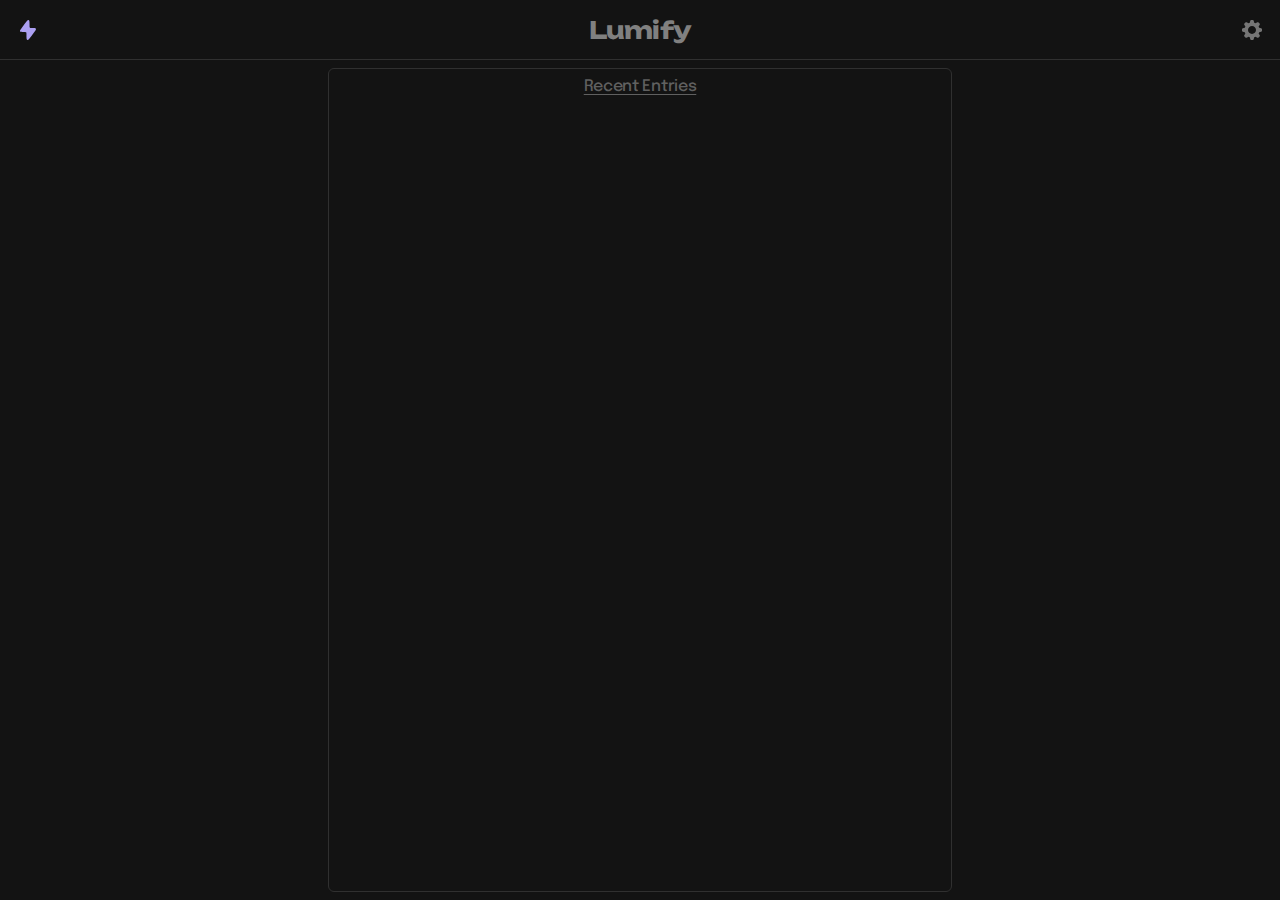
<file: src/interface/index.html>
<!DOCTYPE html>
<html lang="en">
	<head>
		<meta charset="UTF-8" />
		<meta name="viewport" content="width=device-width, initial-scale=1.0" />
		<link rel="preconnect" href="https://fonts.googleapis.com" />
		<link rel="preconnect" href="https://fonts.gstatic.com" crossorigin />
		<link
			href="https://fonts.googleapis.com/css2?family=Epilogue:ital,wght@0,100..900;1,100..900&family=Poppins:ital,wght@0,100;0,200;0,300;0,400;0,500;0,600;0,700;0,800;0,900;1,100;1,200;1,300;1,400;1,500;1,600;1,700;1,800;1,900&family=Unbounded:wght@200..900&display=swap"
			rel="stylesheet"
		/>
		<link rel="stylesheet" href="/src/interface/index.css" />
		<title>Lumify - Dashboard</title>
	</head>
	<body>
		<div id="root" class="root">
			<header class="header">
				<nav class="header__nav">
					<img class="header__logo" src="/src/assets/lumify.svg" alt="lumify" />
					<h1 class="header__title">Lumify</h1>
					<img
						class="header__settings"
						src="/src/assets/settings.svg"
						alt="settings"
					/>
				</nav>
			</header>
			<main class="main">
				<section class="dashboard">
					<h3 class="dashboard__title">Recent Entries</h3>
					<div class="dashboard__fields"></div>
				</section>
			</main>
			<div id="modal" class="modal">
				<div class="modal__content">
					<h3 class="modal__header">Edit Field Value</h3>
					<div class="modal__input__container">
						<input
							class="modal__input"
							type="text"
							id="edit-field-name"
							placeholder="Field Name"
						/>
						<input
							class="modal__input"
							type="text"
							id="edit-field-value"
							placeholder="Value"
						/>
					</div>
					<img class="modal__save" src="/src/assets/save.svg" alt="save" />
				</div>
			</div>
		</div>
		<script src="/src/interface/index.js"></script>
	</body>
</html>
</file>
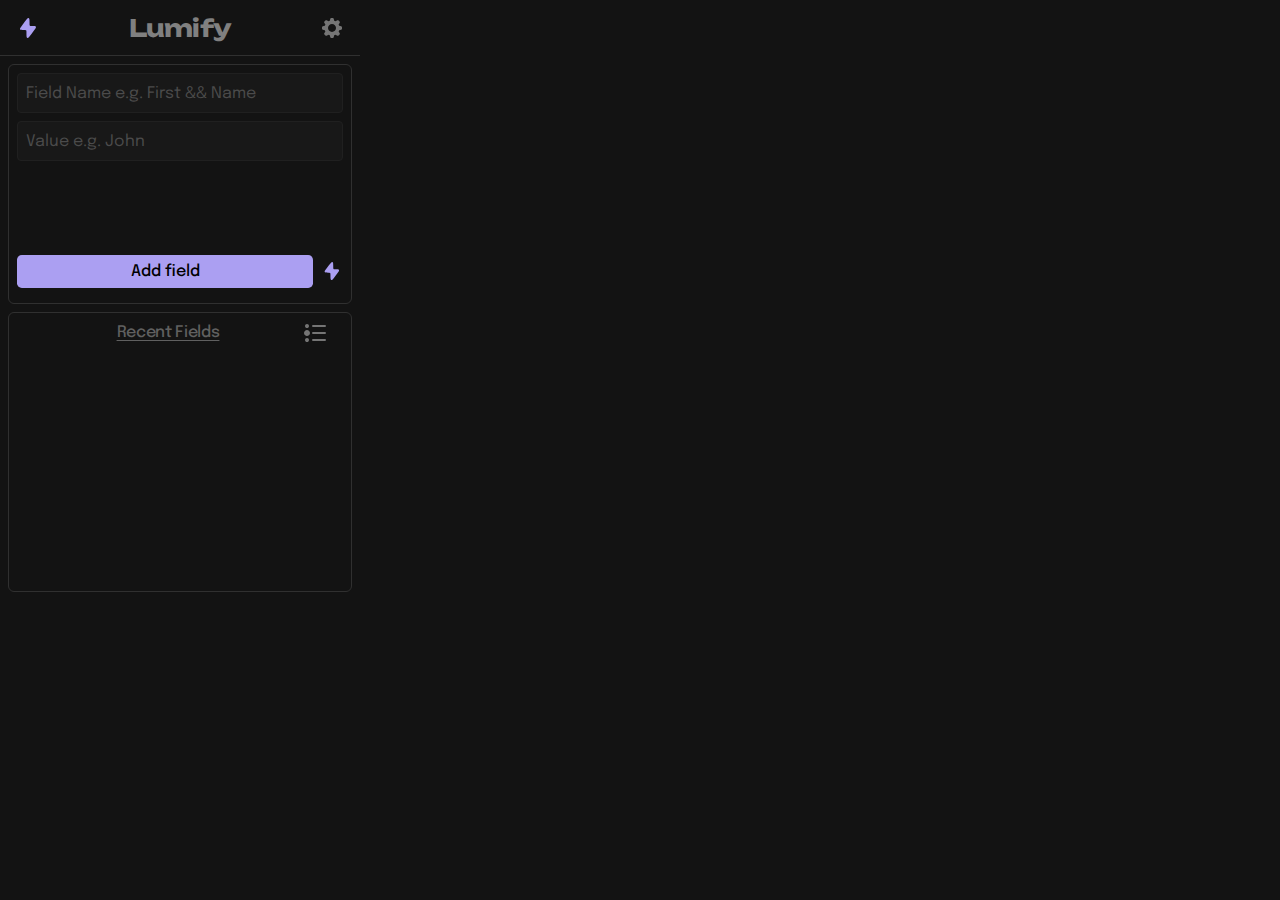
<file: src/popup/index.html>
<!DOCTYPE html>
<html lang="en">
	<head>
		<meta charset="UTF-8" />
		<meta name="viewport" content="width=device-width, initial-scale=1.0" />
		<link rel="preconnect" href="https://fonts.googleapis.com" />
		<link rel="preconnect" href="https://fonts.gstatic.com" crossorigin />
		<link
			href="https://fonts.googleapis.com/css2?family=Epilogue:ital,wght@0,100..900;1,100..900&family=Poppins:ital,wght@0,100;0,200;0,300;0,400;0,500;0,600;0,700;0,800;0,900;1,100;1,200;1,300;1,400;1,500;1,600;1,700;1,800;1,900&family=Unbounded:wght@200..900&display=swap"
			rel="stylesheet"
		/>
		<link rel="stylesheet" href="/src/popup/index.css" />
		<title>Lumify</title>
	</head>
	<body>
		<div id="root" class="root">
			<header class="header">
				<nav class="header__nav">
					<img class="header__logo" src="/src/assets/lumify.svg" alt="lumify" />
					<h1 class="header__title">Lumify</h1>
					<img
						class="header__settings"
						src="/src/assets/settings.svg"
						alt="settings"
					/>
				</nav>
			</header>
			<main class="main">
				<section class="add">
					<form id="add-data-form" class="add__form">
						<div class="add__form__fields">
							<input
								id="field-name"
								name="field-name"
								class="add__input"
								type="text"
								autocomplete="off"
								placeholder="Field Name e.g. First && Name "
							/>
							<input
								id="field-value"
								name="field-value"
								class="add__input"
								type="text"
								autocomplete="off"
								placeholder="Value e.g. John"
							/>
						</div>
						<div class="add__button__container">
							<button id="add-button" type="submit" class="add__button">
								Add field
							</button>
							<svg
								id="add-lumify"
								class="add__lumify"
								width="24"
								height="24"
								viewBox="0 0 24 24"
								xmlns="http://www.w3.org/2000/svg"
							>
								<path
									d="M5.67011 9.91398L8.73211 5.77098C10.7111 3.09298 11.7011 1.75398 12.6241 2.03698C13.5471 2.31998 13.5471 3.96198 13.5471 7.24698V7.55698C13.5471 8.74198 13.5471 9.33398 13.9261 9.70498L13.9461 9.72498C14.3331 10.088 14.9491 10.088 16.1821 10.088C18.4021 10.088 19.5111 10.088 19.8861 10.761L19.9041 10.795C20.2581 11.478 19.6151 12.348 18.3301 14.085L15.2681 18.229C13.2881 20.907 12.2991 22.246 11.3761 21.963C10.4531 21.68 10.4531 20.038 10.4531 16.753V16.443C10.4531 15.258 10.4531 14.666 10.0741 14.295L10.0541 14.275C9.66711 13.912 9.05111 13.912 7.81811 13.912C5.59811 13.912 4.48911 13.912 4.11511 13.239L4.09611 13.205C3.74211 12.522 4.38511 11.653 5.67011 9.91498"
									fill="#AB9FF2"
								/>
							</svg>
						</div>
					</form>
				</section>
				<section class="fields">
					<div class="fields__header">
						<h3 class="fields__title">Recent Fields</h3>
						<img
							id="add-list"
							class="fields__list"
							src="/src/assets/list.svg"
							alt="list"
						/>
					</div>
					<div class="fields__container"></div>
				</section>
			</main>
		</div>
		<script src="/src/popup/index.js"></script>
	</body>
</html>
</file>
<file: src/interface/index.css>
* {
	margin: 0;
	padding: 0;
	box-sizing: border-box;
	user-select: none;
	color: #dadada;
	-webkit-user-select: none;
	-moz-user-select: none;
}

body {
	font-family: "Unbounded", sans-serif;
	line-height: 1.6;
	background-color: #131313;
	-ms-overflow-style: none;
	scrollbar-width: none;
}

.body::-webkit-scrollbar {
	display: none;
}

.root {
	display: flex;
	flex-direction: column;
	align-items: center;
	justify-content: space-between;
	min-width: 360px;
	min-height: 600px;
	height: 100vh;
}

.header {
	display: flex;
	flex-direction: row;
	align-items: center;
	justify-content: space-between;
	width: 100%;
	height: 60px;
	border-bottom: 1px solid #303030;
}

.header__nav {
	display: flex;
	flex-direction: row;
	align-items: center;
	justify-content: space-between;
	width: 100%;
	height: 100%;
	padding: 0.5rem 1rem;
}

.header__logo {
	width: 24px;
	height: 24px;
	cursor: pointer;
}

.header__title {
	font-size: 1.5rem;
	font-weight: 700;
	line-height: 1.5rem;
	color: #808080;
	cursor: pointer;
	letter-spacing: -0.05rem;
}

.header__settings {
	width: 24px;
	height: 24px;
	cursor: pointer;
}

.header__settings:hover {
	filter: invert(1);
}

.header__settings:active {
	scale: 0.95;
}

.main {
	display: flex;
	flex: 1 1 0%;
	flex-direction: column;
	align-items: center;
	justify-content: space-between;
	width: 50%;
	min-width: 400px;
	height: 600px;
	padding: 0.5rem;
	gap: 0.5rem;
}

.dashboard {
	display: flex;
	flex-direction: column;
	align-items: center;
	justify-content: space-between;
	width: 100%;
	height: 100%;
	border: 1px solid #303030;
	font-family: "Epilogue", sans-serif;
	border-radius: 6px;
	padding: 0.5rem;
	gap: 0.5rem;
}

.dashboard__title {
	font-size: 1rem;
	font-weight: 500;
	line-height: 1.2rem;
	color: #606060;
	cursor: pointer;
	letter-spacing: -0.02rem;
	text-underline-offset: 0.2rem;
	text-decoration: underline;
}

.dashboard__fields {
	display: flex;
	flex-direction: column;
	align-items: center;
	justify-content: start;
	width: 100%;
	overflow: auto;
	height: 100%;
	font-family: "Epilogue", sans-serif;
	padding: 0.5rem;
	gap: 0.5rem;
}

.dashboard__fields::-webkit-scrollbar {
	width: 0.3rem;
	height: 0.3rem;
}

.dashboard__fields::-webkit-scrollbar-track {
	background-color: #202020;
}

.dashboard__fields::-webkit-scrollbar-thumb {
	background-color: #ab9ff2;
	border-radius: 0.3rem;
}

.dashboard__fields::-webkit-scrollbar-thumb:hover {
	background-color: #dadada;
}

.dashboard__field {
	display: flex;
	flex-direction: column;
	align-items: flex-start;
	justify-content: space-between;
	width: 100%;
	padding: 0.5rem;
	gap: 0.5rem;
	border: 1px solid #303030;
	border-radius: 4px;
	background-color: #181818;
	font-size: 0.9rem;
	font-weight: 400;
	line-height: 1.2rem;
	font-family: "Epilogue", sans-serif;
	outline: none;
	cursor: pointer;
}

.field__container {
	display: flex;
	flex-direction: row;
	width: 100%;
	align-items: center;
	justify-content: space-between;
}

.field__content {
	display: flex;
	flex-direction: column;
	align-items: center;
	justify-content: space-between;
	width: 100%;
}

.field__actions {
	display: flex;
	flex-direction: row;
	align-items: center;
	width: 30%;
	gap: 0.6rem;
	justify-content: flex-end;
}

.field__name {
	color: #ab9ff2;
	font-weight: 600;
	text-align: start;
	width: 100%;
}

.field__value {
	color: #dadada;
	font-weight: 400;
	text-align: start;
	width: 100%;
}

.field__actions__button {
	width: 16px;
	height: 16px;
	cursor: pointer;
}

.field__actions__button:hover {
	filter: invert(1);
}

.field__actions__button:active {
	scale: 0.95;
}

.modal {
	display: none;
	position: fixed;
	top: 0;
	left: 0;
	width: 100%;
	height: 100%;
	background-color: rgba(0, 0, 0, 0.5);
	z-index: 1;
	align-items: center;
	justify-content: center;
}

.modal__content {
	position: absolute;
	display: flex;
	z-index: 1000;
	flex-direction: column;
	align-items: center;
	justify-content: space-around;
	top: 50%;
	left: 50%;
	transform: translate(-50%, -50%);
	text-align: center;
	display: flex;
	width: 50%;
	height: 120px;
	background-color: #131313;
	border-radius: 6px;
	padding: 0.5rem;
	gap: 0.5rem;
	border: 1px solid #303030;
	font-family: "Epilogue", sans-serif;
}

.modal__header {
	font-size: 1rem;
	font-weight: 500;
	line-height: 1.2rem;
	color: #606060;
	cursor: pointer;
	letter-spacing: -0.02rem;
}

.modal__input__container {
	display: flex;
	flex-direction: row;
	align-items: center;
	justify-content: space-between;
	width: 100%;
	gap: 0.5rem;
}

.modal__input {
	width: 80%;
	height: 40px;
	padding: 0.5rem;
	border: 1px solid #202020;
	border-radius: 4px;
	background-color: #181818;
	font-size: 1.2rem;
	font-weight: 400;
	line-height: 1.2rem;
	font-family: "Epilogue", sans-serif;
	outline: none;
}

.modal__input:focus-visible {
	outline: none;
	border: 1px solid #303030;
}

.modal__input::placeholder {
	color: #4b4b4b;
}

.modal__save {
	cursor: pointer;
}

.modal__save:active {
	scale: 0.95;
}
</file>
<file: src/popup/index.css>
* {
	margin: 0;
	padding: 0;
	box-sizing: border-box;
	user-select: none;
	color: #dadada;
	-webkit-user-select: none;
	-moz-user-select: none;
}

body {
	font-family: "Unbounded", sans-serif;
	line-height: 1.6;
	background-color: #131313;
	-ms-overflow-style: none;
	scrollbar-width: none;
}

.body::-webkit-scrollbar {
	display: none;
}

.root {
	display: flex;
	flex-direction: column;
	align-items: center;
	justify-content: space-between;
	width: 360px;
	height: 600px;
}

.header {
	display: flex;
	flex-direction: row;
	align-items: center;
	justify-content: space-between;
	width: 100%;
	height: 60px;
	border-bottom: 1px solid #303030;
}

.header__nav {
	display: flex;
	flex-direction: row;
	align-items: center;
	justify-content: space-between;
	width: 100%;
	height: 100%;
	padding: 0.5rem 1rem;
}

.header__logo {
	width: 24px;
	height: 24px;
	cursor: pointer;
}

.header__title {
	font-size: 1.5rem;
	font-weight: 700;
	line-height: 1.5rem;
	color: #808080;
	cursor: pointer;
	letter-spacing: -0.05rem;
}

.header__settings {
	width: 24px;
	height: 24px;
	cursor: pointer;
}

.header__settings:hover {
	filter: invert(1);
}

.header__settings:active {
	scale: 0.95;
}

.main {
	display: flex;
	flex: 1 1 0%;
	flex-direction: column;
	align-items: center;
	justify-content: space-between;
	width: 100%;
	height: 100%;
	padding: 0.5rem;
	gap: 0.5rem;
}

.add {
	display: flex;
	flex-direction: column;
	align-items: center;
	justify-content: space-between;
	width: 100%;
	height: 240px;
	border: 1px solid #303030;
	font-family: "Epilogue", sans-serif;
	border-radius: 6px;
}

.add__form {
	display: flex;
	flex-direction: column;
	align-items: center;
	justify-content: space-between;
	width: 100%;
	height: 100%;
	gap: 0.5rem;
	padding: 0.5rem;
}

.add__form__title {
	font-size: 1rem;
	font-weight: 500;
	line-height: 1.2rem;
	color: #606060;
	cursor: pointer;
	letter-spacing: -0.02rem;
}

.add__form__fields {
	display: flex;
	flex-direction: column;
	align-items: center;
	width: 100%;
	height: 100%;
	gap: 0.5rem;
}

.add__input {
	width: 100%;
	height: 40px;
	padding: 0.5rem;
	border: 1px solid #202020;
	border-radius: 4px;
	background-color: #181818;
	font-size: 1rem;
	font-weight: 400;
	line-height: 1.2rem;
	font-family: "Epilogue", sans-serif;
	outline: none;
}

.add__input:focus-visible {
	outline: none;
	border: 1px solid #303030;
}

.add__input::placeholder {
	color: #4b4b4b;
}

.add__button__container {
	display: flex;
	flex-direction: row;
	align-items: center;
	justify-content: space-between;
	width: 100%;
	height: 64px;
	gap: 0.5rem;
}

.add__lumify {
	width: 24px;
	height: 24px;
	cursor: pointer;
	color: #ab9ff2;
}

svg:hover path {
	fill: #dadada;
	cursor: pointer;
}

.add__lumify:active {
	scale: 0.95;
}

.add__button {
	width: 100%;
	padding: 0.5rem;
	border: none;
	border-radius: 0.3rem;
	background-color: #ab9ff2;
	color: #000000;
	font-size: 1rem;
	font-weight: 500;
	font-family: "Epilogue", sans-serif;
	outline: none;
	cursor: pointer;
}

.add__button:hover {
	background-color: #dadada;
}

.add__button:active {
	scale: 0.95;
}

.fields {
	display: flex;
	flex-direction: column;
	align-items: center;
	justify-content: space-between;
	width: 100%;
	height: 280px;
	padding: 0.5rem;
	gap: 0.5rem;
	border: 1px solid #303030;
	font-family: "Epilogue", sans-serif;
	border-radius: 6px;
}

.fields__header {
	display: flex;
	flex-direction: row;
	align-items: center;
	justify-content: space-between;
	width: 100%;
	padding-left: 1rem;
	padding-right: 1rem;
}

.fields__title {
	font-size: 1rem;
	font-weight: 500;
	line-height: 1.2rem;
	color: #606060;
	cursor: pointer;
	letter-spacing: -0.02rem;
	text-underline-offset: 0.2rem;
	text-decoration: underline;
	width: 100%;
	text-align: center;
}

.fields__list {
	width: 24px;
	height: 24px;
	cursor: pointer;
}

.fields__list:hover {
	filter: invert(1);
}

.fields__list:active {
	scale: 0.95;
}

.fields__container {
	display: flex;
	flex-direction: column;
	align-items: start;
	width: 100%;
	height: 100%;
	gap: 0.5rem;
	padding: 0.5rem;
}

.fields__field {
	display: flex;
	flex-direction: column;
	align-items: flex-start;
	justify-content: center;
	width: 100%;
	word-break: break-all;
	padding: 0.4rem;
	gap: 0.4rem;
	border: 1px solid #303030;
	border-radius: 4px;
	background-color: #181818;
	font-size: 0.8rem;
	font-weight: 400;
	line-height: 1rem;
	font-family: "Epilogue", sans-serif;
	outline: none;
	cursor: pointer;
}

.field__name {
	color: #ab9ff2;
	font-weight: 600;
}
</file>
